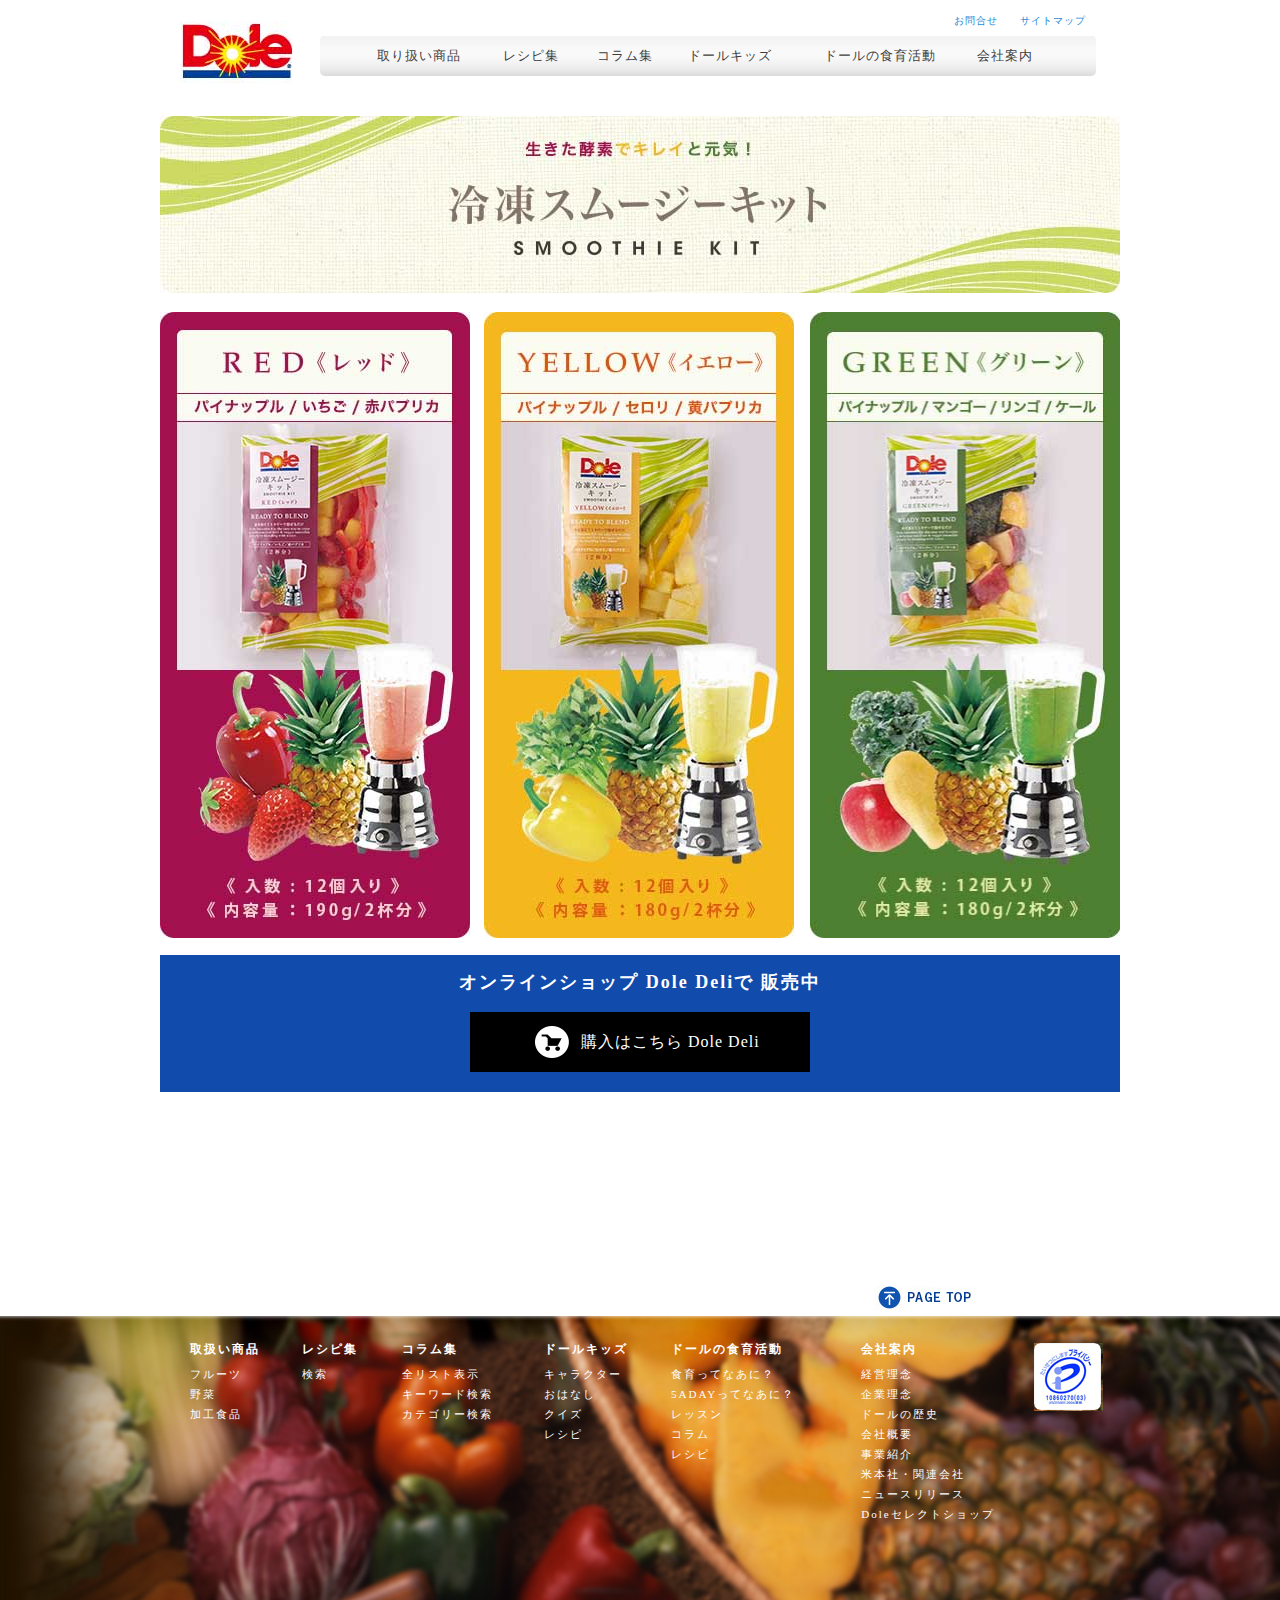
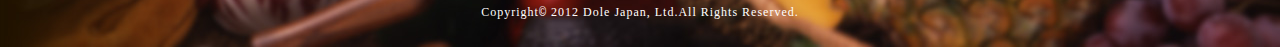
<file: curriculum-01/index.html>
<!DOCTYPE html>
<html lang="ja">
<head>
    <meta charset="UTF-8">
    <title>課題１</title>
    <link rel="stylesheet" type="text/css" href="./css/reset.css">
    <link rel="stylesheet" type="text/css" href="./css/style.css">
</head>
<body>
    <!--01.header-->
    <div id="header" class="header cf">
        <a href="#"><img class="logo" src="image/head_item01.jpg" alt="Dole"></a>
        <div class="groval_nav cf">  
            <ul class="help_nav">
                <li><a href="">お問合せ</a></li>
                <li><a href="">サイトマップ</a></li>
            </ul>
            <ul class="site_nav cf">
                <li><a class="site_nav_list1" href="#">取り扱い商品</a></li>
                <li><a class="site_nav_list2" href="#">レシピ集</a></li>
                <li><a class="site_nav_list3" href="#">コラム集</a></li>
                <li><a class="site_nav_list4" href="#">ドールキッズ</a></li>
                <li><a class="site_nav_list5" href="#">ドールの食育活動</a></li>
                <li><a class="site_nav_list6" href="#">会社案内</a></li>
            </ul>
        </div>
    </div>
    <!--02.top_image-->
    <div class="top_image">
        <img src="image/head_item02.jpg" alt="冷凍スムージーキット">
    </div>
    <!--03.main-->
    <div class="main">
        <ul class="cf">
            <li class="item_red"><img src="image/main_item01.jpg" alt="スムージーキット赤"></li>
            <li class="item_yellow"><img src="image/main_item02.jpg" alt="スムージーキット黄"></li>
            <li class="item_green"><img src="image/main_item03.jpg" alt="スムージーキット緑"></li>
        </ul>
    </div>
    <!--04.online_shop_btn-->
    <div class="online_shop_btn">
        <div class="btn_inner">
            <h1>オンラインショップ Dole Deliで 販売中</h1>
            <div class="btn_icon">
                <a href="#">購入はこちら Dole Deli</a>
            </div>
        </div>
    </div>
    <!--05.footer-->
    <div class="footer cf">
        <div class="top_btn">
            <a href="#header"><img src="image/page_top.jpg" alt="PAGE TOP"></a>
        </div>
        <div class="footer_nav cf">
            <div class="nav_box cf">
                <ul class="nav_box_list1">
                    <li>取扱い商品</li>
                    <li><a href="#">フルーツ</a></li>
                    <li><a href="#">野菜</a></li>
                    <li><a href="#">加工食品</a></li>
                </ul>
                <ul class="nav_box_list2">
                    <li>レシピ集</li>
                    <li><a href="#">検索</a></li>
                </ul>
                <ul class="nav_box_list3">
                    <li>コラム集</li>
                    <li><a href="#">全リスト表示</a></li>
                    <li><a href="#">キーワード検索</a></li>
                    <li><a href="#">カテゴリー検索</a></li>
                </ul>
                <ul class="nav_box_list4">
                    <li>ドールキッズ</li>
                    <li><a href="#">キャラクター</a></li>
                    <li><a href="#">おはなし</a></li>
                    <li><a href="#">クイズ</a></li>
                    <li><a href="#">レシピ</a></li>
                </ul>
                <ul class="nav_box_list5">
                    <li>ドールの食育活動</li>
                    <li><a href="#">食育ってなあに？</a></li>
                    <li><a href="#">5ADAYってなあに？</a></li>
                    <li><a href="#">レッスン</a></li>
                    <li><a href="#">コラム</a></li>
                    <li><a href="#">レシピ</a></li>
                </ul>
                <ul class="nav_box_list6">
                    <li>会社案内</li>
                    <li><a href="#">経営理念</a></li>
                    <li><a href="#">企業理念</a></li>
                    <li><a href="#">ドールの歴史</a></li>
                    <li><a href="#">会社概要</a></li>
                    <li><a href="#">事業紹介</a></li>
                    <li><a href="#">米本社・関連会社</a></li>
                    <li><a href="#">ニュースリリース</a></li>
                    <li><a href="#">Doleセレクトショップ</a></li>
                </ul>
            </div>
            <div class="footer_icon">
                <img src="image/footer_item01.jpg" alt="" height="68px" width="69px">
            </div>
        </div>
        <p class="copyright">Copyright<span>&copy;</span> 2012 Dole Japan, Ltd.All Rights Reserved.</p>
    </div>
</body>
</html>
</file>
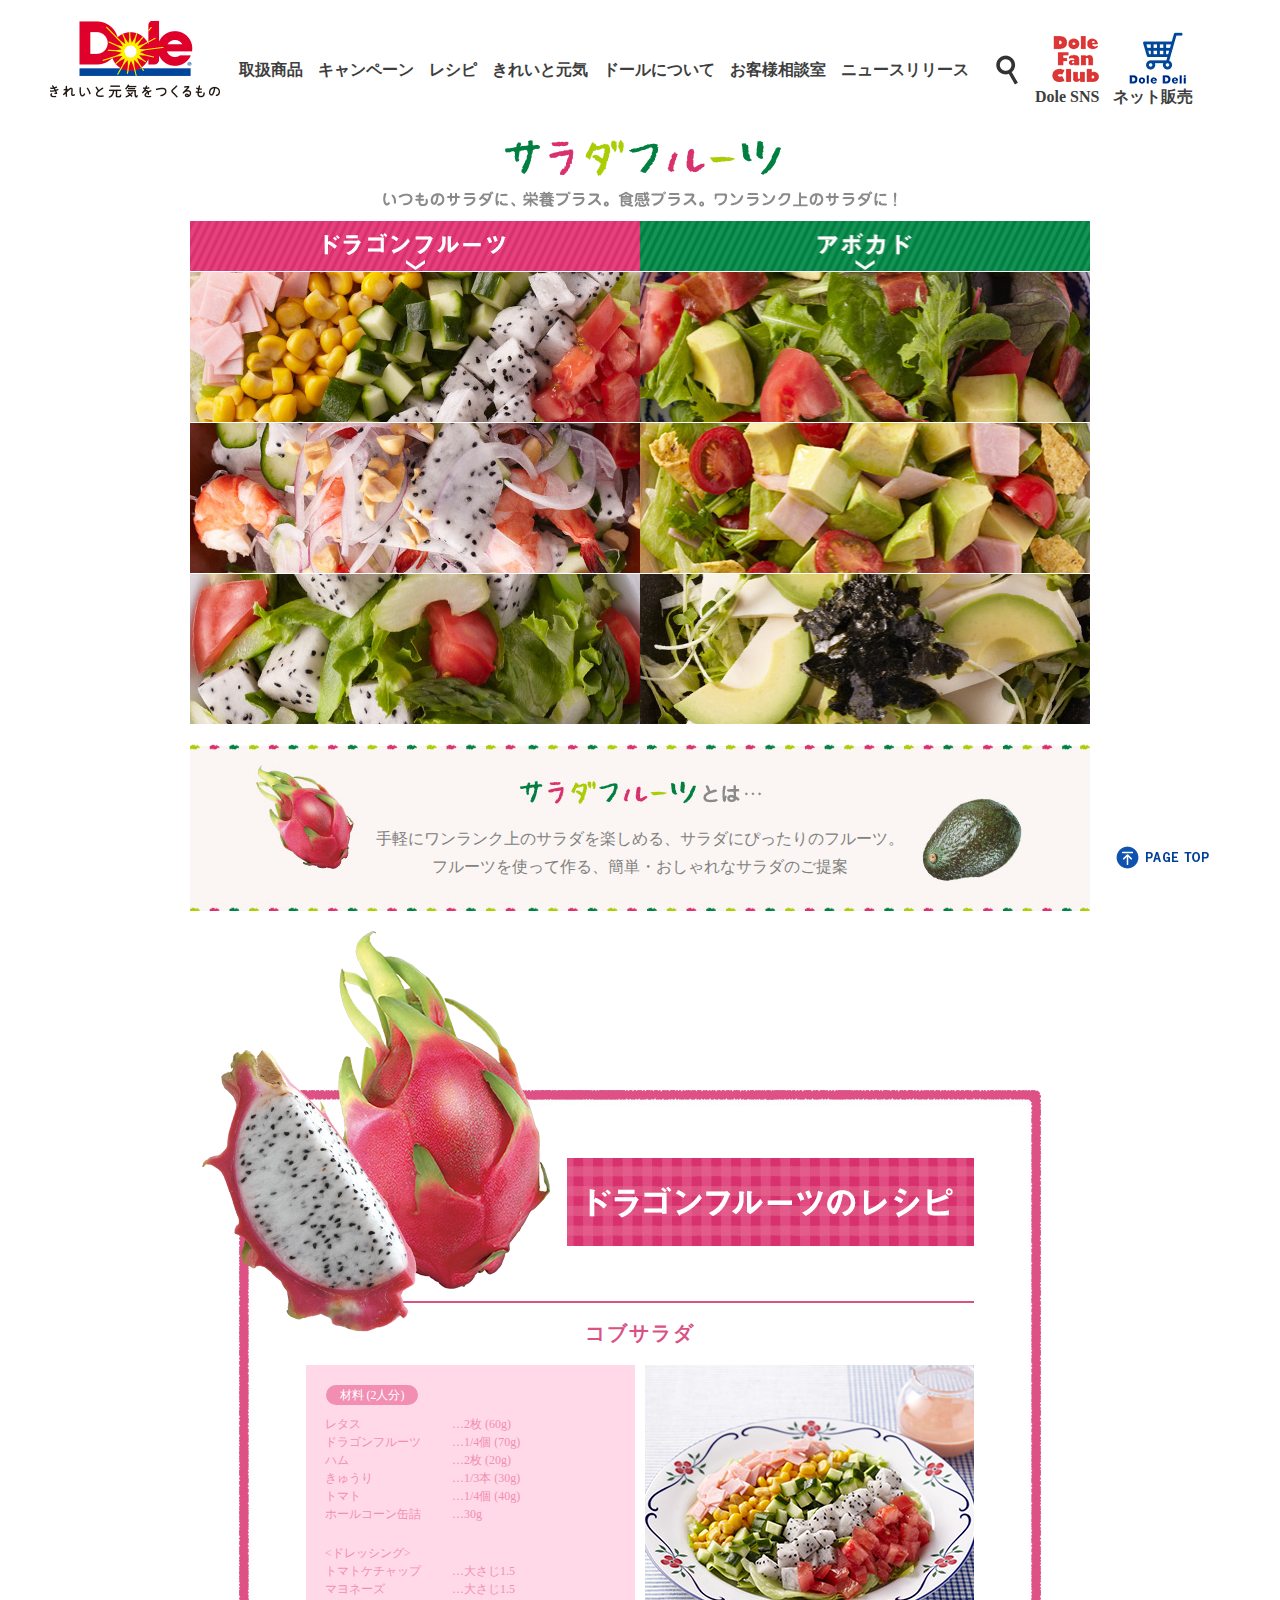
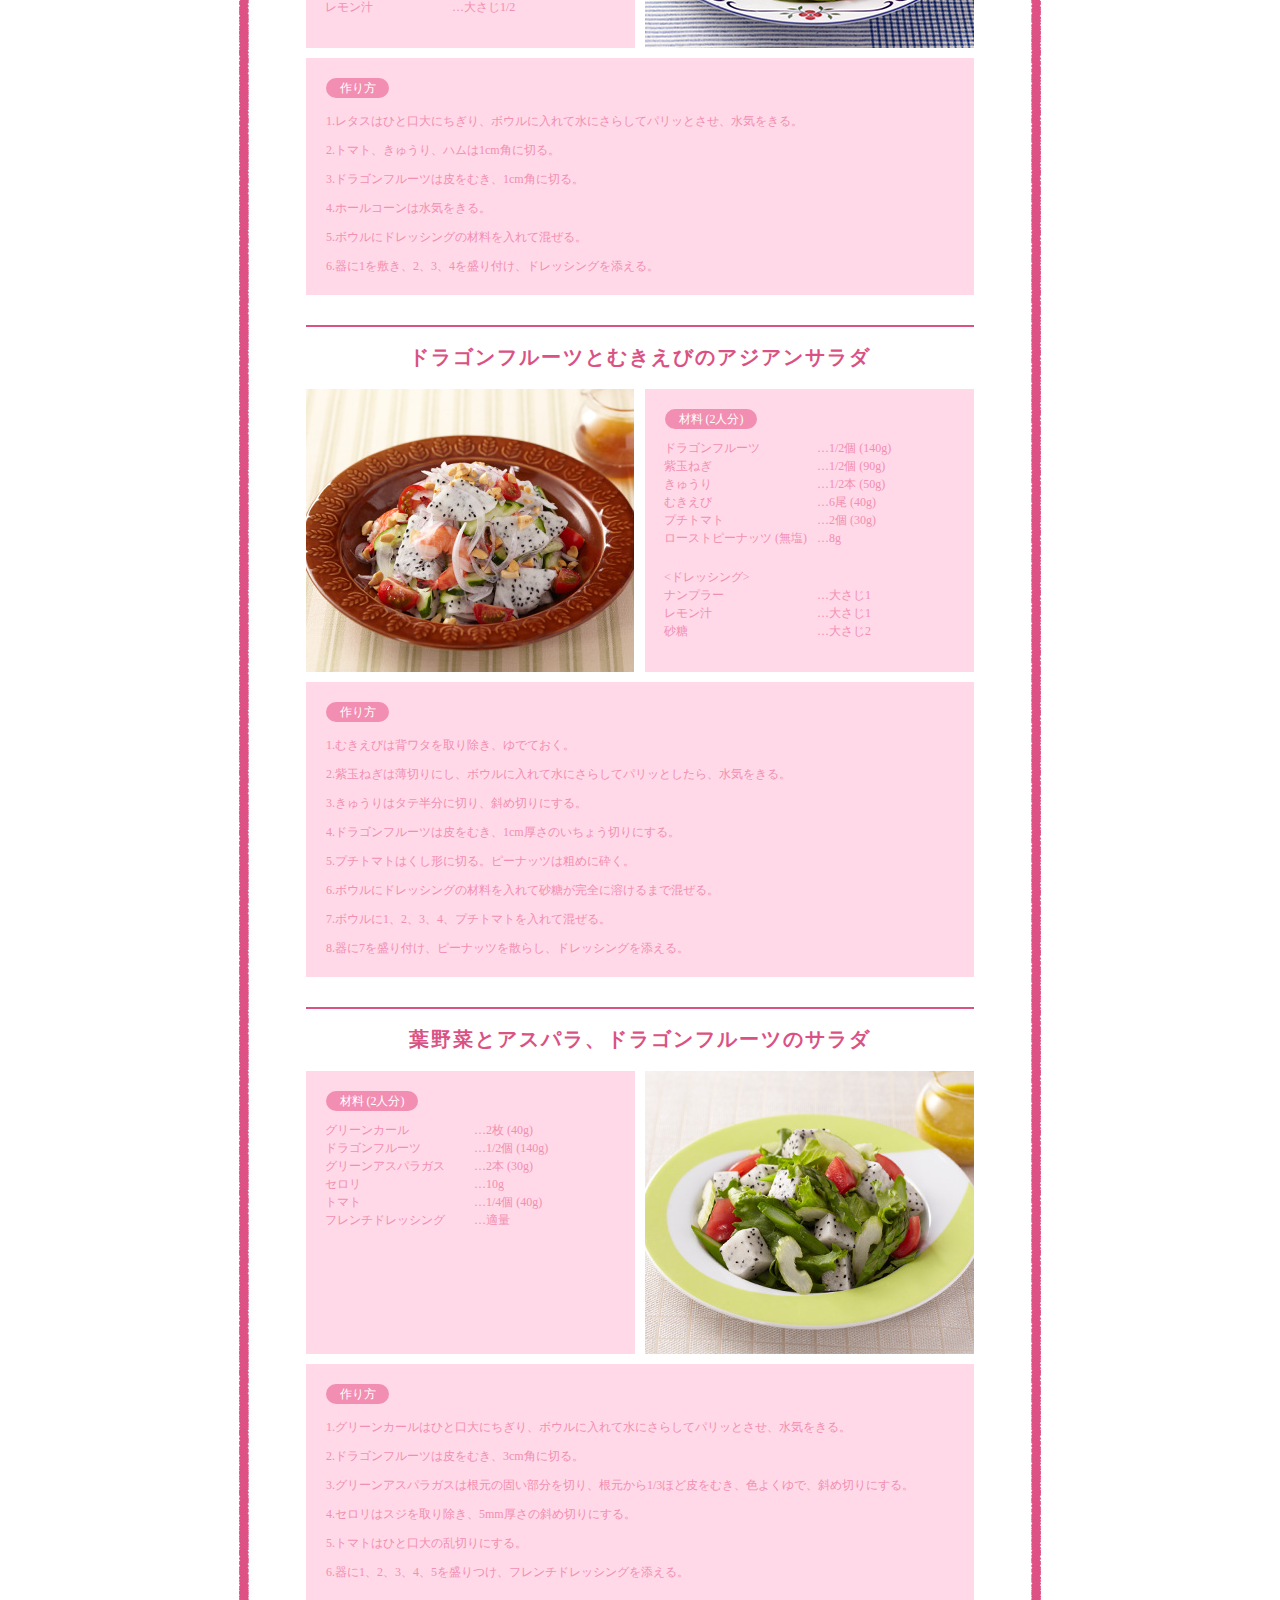
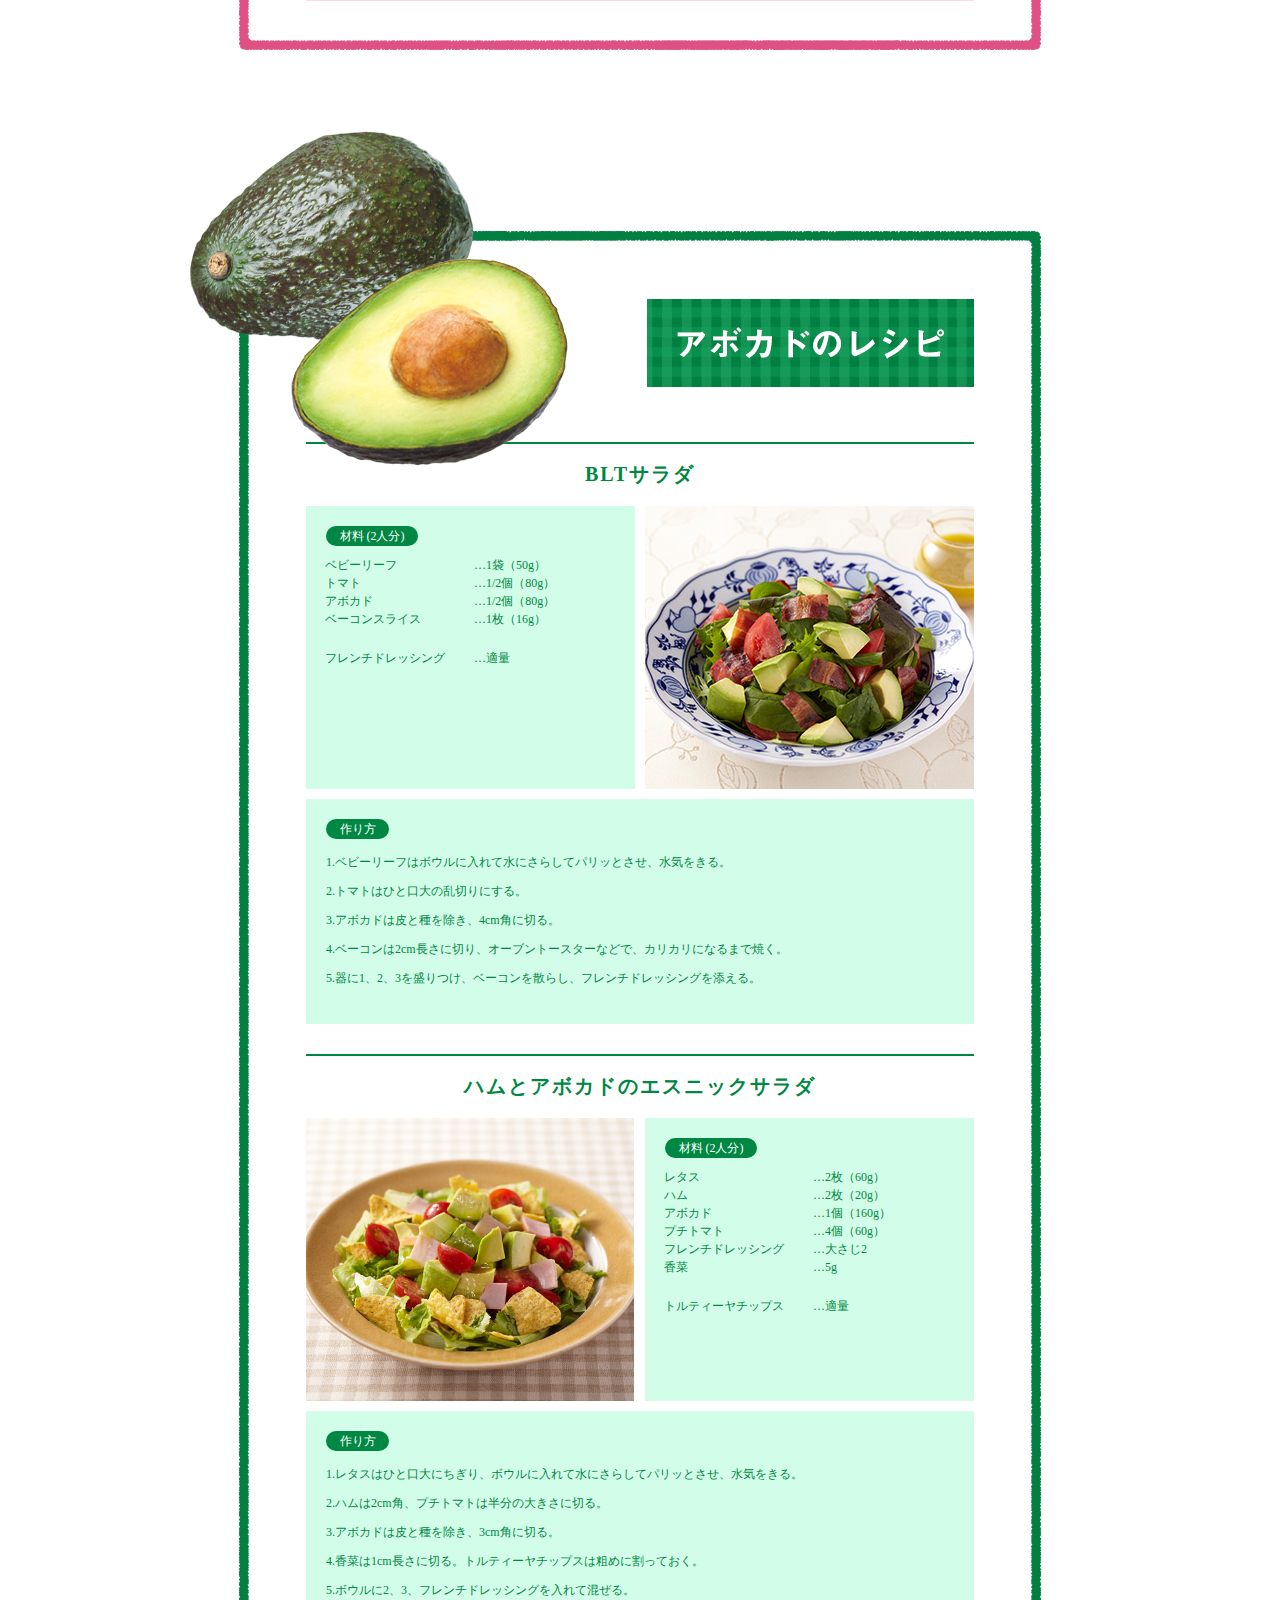
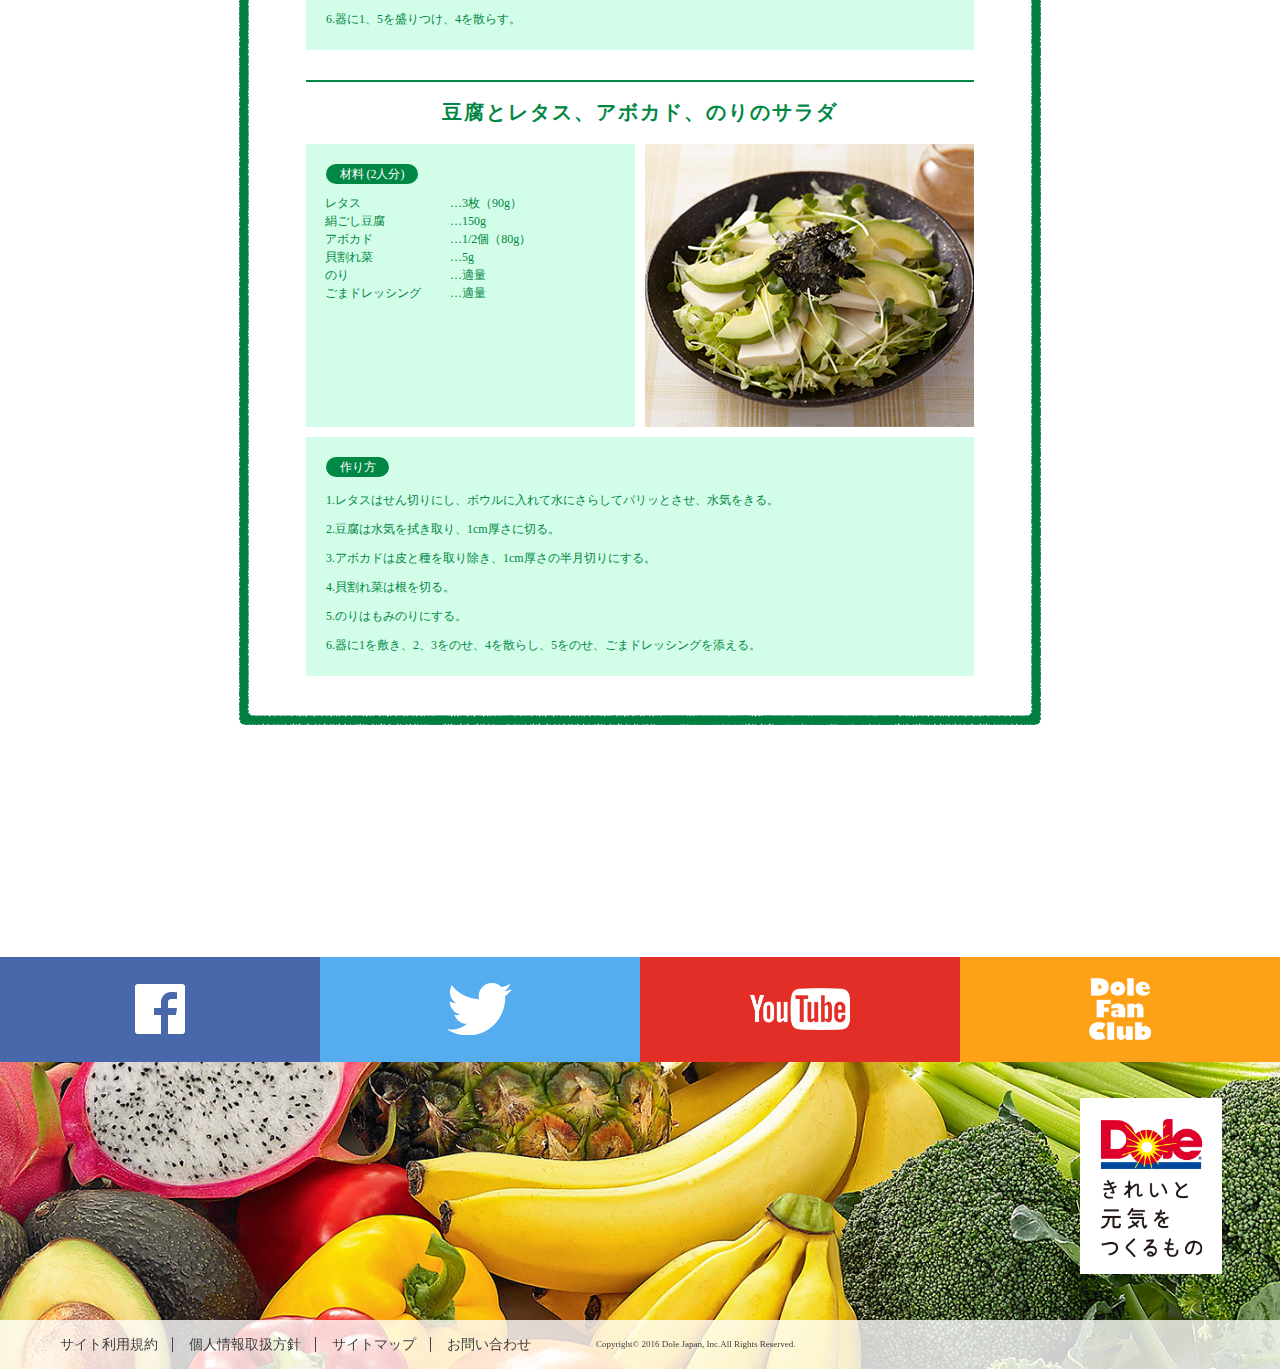
<file: curriculum-02/index.html>
<!DOCTYPE html>
<html>
<head>
    <meta charset="UTF-8">
    <title>課題2</title>
    <link rel="stylesheet" type="text/css" href="css/reset.css">
    <link rel="stylesheet" type="text/css" href="css/style.css">
</head>
<body>
    <!--01.header-->
    <div class="header">
        <div class="header_inner cf">
            <a class="header_logo" href="https://www.dole.co.jp/"><img src="image/logo.png" alt="" height="78" width="170"></a>
            <ul class="grov_nav cf">
                <li><a href="https://www.dole.co.jp/products">取扱商品</a></li>
                <li><a href="https://www.dole.co.jp/campaign/">キャンペーン</a></li>
                <li><a href="https://www.dole.co.jp/recipe">レシピ</a></li>
                <li><a href="https://www.dole.co.jp/column">きれいと元気</a></li>
                <li><a href="https://www.dole.co.jp/company/">ドールについて</a></li>
                <li><a href="https://www.dole.co.jp/customer">お客様相談室</a></li>
                <li><a href="https://www.dole.co.jp/company_info/news/news_a001.html">ニュースリリース</a></li>
                <li><a class="header_serch" href=""><img src="image/header_search.png" alt="" height="30" width="22"></a></li>
            </ul>
            <div class="sns_link header_right_container">
                <a href="#"><img src="image/header_dfc.png" alt="" height="48" width="47"></a>
                <p><a href="#">Dole SNS</a></p>
            </div>
            <div class="sns_link_inner"><span class="triangle"></span>
                <div class="sns_link_nav cf">
                    <dl class="dfc_box">
                        <dd class="link_box_wrap"><a href="#"><img src="image/footer_exlink_dfc.png" alt="" height="75" width="170"></a></dd>
                        <dt class="link_nav_txt"><a href="#">とっておきの最新情報はこちら！
                        <br>
                        Dole Fan Club！
                        </a></dt>
                    </dl>
                    <dl class="fb_box">
                        <dd class="link_box_wrap"><a href="#"><img src="image/footer_exlink_fb.png" alt="" height="75" width="170"></a></dd>
                        <dt class="link_nav_txt"><a href="#">Dole公式 Facebookページはこちら</a></dt>
                    </dl>
                    <dl class="tw_box">
                        <dd class="link_box_wrap"><a href="#"><img src="image/footer_exlink_tw.png" alt="" height="75" width="170"></a></dd>
                        <dt class="link_nav_txt"><a href="#">Dole公式 twitterはこちら</a></dt>
                    </dl>
                    <dl class="yt_box">
                        <dd class="link_box_wrap"><a href="#"><img src="image/footer_exlink_yt.png" alt="" height="75" width="170"></a></dd>
                        <dt class="link_nav_txt"><a href="#">Dole公式 YouTube</a></dt>
                    </dl>
                </div>
            </div>
            <div class="net_shop header_right_container">
                <a href="https://dole-deli.com/" target="blank"><img src="image/header_shop.png" alt="" height="52" width="64"></a>
                <p><a href="#">ネット販売</a></p>
            </div>
        </div>
    </div>
    <!--02.main_wrap-->
    <div class="main_wrap">
        <div class="main_wrap_top">
            <div class="key_visual">
                <img src="image/main_top_logo.png" alt="" height="90" width="520">
            </div>
            <div class="recipe_nav cf">
                <div class="salad_nav">
                    <ul>
                        <li class="opa">
                            <a class="dpb changeimage1" href="#dgfruit_recipi">
                                <img src="image/top_dragonfruit_image_01_off.jpg" alt="" height="50" width="450">
                            </a>
                        </li>
                        <li class="opa">
                            <a class="dpb changeimage2" href="#cobsalad">
                                <img src="image/top_dragonfruit_image_02_off.jpg" alt="" height="150" width="450">
                            </a>
                        </li>
                        <li class="opa">
                            <a class="dpb changeimage3" href="#asiansalad">
                                <img src="image/top_dragonfruit_image_03_off.jpg" alt="" height="150" width="450">
                            </a>
                        </li>
                        <li class="opa">
                            <a class="dpb changeimage4" href="#dgfruitsalad">
                                <img src="image/top_dragonfruit_image_04_off.jpg" alt="" height="150" width="450">
                            </a>
                        </li>
                    </ul>
                </div>
                <div class="salad_nav">
                    <ul>
                        <li class="opa">
                            <a class="dpb changeimage5" href="#avocado_recipi">
                                <img src="image/top_avocado_image_01_off.jpg" alt="" height="50" width="450">
                            </a>
                        </li>
                        <li class="opa">
                            <a class="dpb changeimage6" href="#bltsalad">
                                <img src="image/top_avocado_image_02_off.jpg" alt="" height="150" width="450">
                            </a>
                        </li>
                        <li class="opa">
                            <a class="dpb changeimage7" href="#esnicsalad">
                                <img src="image/top_avocado_image_03_off.jpg" alt="" height="150" width="450">
                            </a>
                        </li>
                        <li class="opa">
                            <a class="dpb changeimage8" href="#norinosalad">
                                <img src="image/top_avocado_image_04_off.jpg" alt="" height="150" width="450">
                            </a>
                        </li>
                    </ul>
                </div>
            </div>
            <div class="what_salad">
                <p class="what_salad_text_top">手軽にワンランク上のサラダを楽しめる、サラダにぴったりのフルーツ。</p>
                <p class="what_salad_text_bottom">フルーツを使って作る、簡単・おしゃれなサラダのご提案</p>
            </div>
        </div>
        <div class="main_contents">
            <div id="dgfruit_recipi" class="dgfruit_recipi">
                <div class="fruit_recipi_title cf">
                    <img class="dgfruit" src="image/dragonfruit.png" alt="" height="401" width="349">
                    <img class="recipi_name" src="image/dragonfruit_recipe_name.jpg" alt="" height="88" width="407">
                </div>
                <div id="cobsalad" class="dgfruit_recipi_article">
                    <h1>コブサラダ</h1>
                    <div class="fruit_recipi_article_top cf">
                        <div class="fruit_recipi_material dgbg">
                            <p class="material_top_text dgtoptx">材料 (2人分)</p>
                            <table class="dgfruit_material_box1 dgts">
                                <tr>
                                    <th>レタス</th>
                                    <td>…2枚 (60g)</td>
                                </tr>
                                <tr>
                                    <th>ドラゴンフルーツ</th>
                                    <td>…1/4個 (70g)</td>
                                </tr>
                                <tr>
                                    <th>ハム</th>
                                    <td>…2枚 (20g)</td>
                                </tr>
                                <tr>
                                    <th>きゅうり</th>
                                    <td>…1/3本 (30g)</td>
                                </tr>
                                <tr>
                                    <th>トマト</th>
                                    <td>…1/4個 (40g)</td>
                                </tr>
                                <tr class="space_bottom">
                                    <th>ホールコーン缶詰</th>
                                    <td>…30g</td>
                                </tr>
                                <tr>
                                    <th><ドレッシング></th>
                                    <td></td>
                                </tr>
                                <tr>
                                    <th>トマトケチャップ</th>
                                    <td>…大さじ1.5</td>
                                </tr>
                                <tr>
                                    <th>マヨネーズ</th>
                                    <td>…大さじ1.5</td>
                                </tr>
                                <tr>
                                    <th>レモン汁</th>
                                    <td>…大さじ1/2</td>
                                </tr>
                            </table>
                        </div>
                        <img src="image/recipe_dragonfruit_image_01.jpg" alt="" height="283" width="329">
                    </div>
                    <div class="dgfruit_recipi_bottom">
                        <div class="method_box_dg">
                            <p class="method_title_dg dgtoptx">作り方</p>
                            <ul class="cooking_method_dg">
                                <li>1.レタスはひと口大にちぎり、ボウルに入れて水にさらしてパリッとさせ、水気をきる。</li>
                                <li>2.トマト、きゅうり、ハムは1cm角に切る。</li>
                                <li>3.ドラゴンフルーツは皮をむき、1cm角に切る。</li>
                                <li>4.ホールコーンは水気をきる。</li>
                                <li>5.ボウルにドレッシングの材料を入れて混ぜる。</li>
                                <li>6.器に1を敷き、2、3、4を盛り付け、ドレッシングを添える。</li>
                            </ul>
                        </div>
                    </div>
                </div>
                <div id="asiansalad" class="dgfruit_recipi_article">
                    <h1>ドラゴンフルーツとむきえびのアジアンサラダ</h1>
                    <div class="fruit_recipi_article_top cf">
                        <img class="image_2nd" src="image/recipe_dragonfruit_image_02.jpg" alt="" height="283" width="329">
                        <div class="dgbg">
                            <p class="material_top_text dgtoptx">材料 (2人分)</p>
                            <table class="dgfruit_material_box2 dgts">
                                <tr>
                                    <th>ドラゴンフルーツ</th>
                                    <td>…1/2個 (140g)</td>
                                </tr>
                                <tr>
                                    <th>紫玉ねぎ</th>
                                    <td>…1/2個 (90g)</td>
                                </tr>
                                <tr>
                                    <th>きゅうり</th>
                                    <td>…1/2本 (50g)</td>
                                </tr>
                                <tr>
                                    <th>むきえび</th>
                                    <td>…6尾 (40g)</td>
                                </tr>
                                <tr>
                                    <th>プチトマト</th>
                                    <td>…2個 (30g)</td>
                                </tr>
                                <tr class="space_bottom">
                                    <th>ローストピーナッツ (無塩)</th>
                                    <td>…8g</td>
                                </tr>
                                <tr>
                                    <th><ドレッシング></th>
                                    <td></td>
                                </tr>
                                <tr>
                                    <th>ナンプラー</th>
                                    <td>…大さじ1</td>
                                </tr>
                                <tr>
                                    <th>レモン汁</th>
                                    <td>…大さじ1</td>
                                </tr>
                                <tr>
                                    <th>砂糖</th>
                                    <td>…大さじ2</td>
                                </tr>
                            </table>
                        </div>
                    </div>
                    <div class="dgfruit_recipi_bottom">
                        <div class="method_box_dg">
                            <p class="method_title_dg dgtoptx">作り方</p>
                            <ul class="cooking_method_dg">
                                <li>1.むきえびは背ワタを取り除き、ゆでておく。</li>
                                <li>2.紫玉ねぎは薄切りにし、ボウルに入れて水にさらしてパリッとしたら、水気をきる。</li>
                                <li>3.きゅうりはタテ半分に切り、斜め切りにする。</li>
                                <li>4.ドラゴンフルーツは皮をむき、1cm厚さのいちょう切りにする。</li>
                                <li>5.プチトマトはくし形に切る。ピーナッツは粗めに砕く。</li>
                                <li>6.ボウルにドレッシングの材料を入れて砂糖が完全に溶けるまで混ぜる。</li>
                                <li>7.ボウルに1、2、3、4、プチトマトを入れて混ぜる。</li>
                                <li>8.器に7を盛り付け、ピーナッツを散らし、ドレッシングを添える。</li>
                            </ul>
                        </div>
                    </div>
                </div>
                <div id="dgfruitsalad" class="dgfruit_recipi_article">
                    <h1>葉野菜とアスパラ、ドラゴンフルーツのサラダ</h1>
                    <div class="fruit_recipi_article_top cf">
                        <div class="fruit_recipi_material dgbg">
                            <p class="material_top_text dgtoptx">材料 (2人分)</p>
                            <table class="dgfruit_material_box3 dgts">
                                <tr>
                                    <th>グリーンカール</th>
                                    <td>…2枚 (40g)</td>
                                </tr>
                                <tr>
                                    <th>ドラゴンフルーツ</th>
                                    <td>…1/2個 (140g)</td>
                                </tr>
                                <tr>
                                    <th>グリーンアスパラガス</th>
                                    <td>…2本 (30g)</td>
                                </tr>
                                <tr>
                                    <th>セロリ</th>
                                    <td>…10g</td>
                                </tr>
                                <tr>
                                    <th>トマト</th>
                                    <td>…1/4個 (40g)</td>
                                </tr>
                                <tr>
                                    <th>フレンチドレッシング</th>
                                    <td>…適量</td>
                                </tr>
                            </table>
                        </div>
                        <img src="image/recipe_dragonfruit_image_03.jpg" alt="" height="283" width="329">
                    </div>
                    <div class="dgfruit_recipi_bottom">
                        <div class="method_box_dg">
                            <p class="method_title_dg dgtoptx">作り方</p>
                            <ul class="cooking_method_dg">
                                <li>1.グリーンカールはひと口大にちぎり、ボウルに入れて水にさらしてパリッとさせ、水気をきる。</li>
                                <li>2.ドラゴンフルーツは皮をむき、3cm角に切る。</li>
                                <li>3.グリーンアスパラガスは根元の固い部分を切り、根元から1/3ほど皮をむき、色よくゆで、斜め切りにする。</li>
                                <li>4.セロリはスジを取り除き、5mm厚さの斜め切りにする。</li>
                                <li>5.トマトはひと口大の乱切りにする。</li>
                                <li>6.器に1、2、3、4、5を盛りつけ、フレンチドレッシングを添える。</li>
                            </ul>
                        </div>
                    </div>
                </div>
            </div>
            <div id="avocado_recipi" class="avocado_recipi">
                <div class="fruit_recipi_title cf">
                    <img class="avocado" src="image/avocado.png" alt="" height="335" width="380">
                    <img class="recipi_name" src="image/avocado_recipe_name.jpg" alt="" height="88" width="327">
                </div>
                <div id="bltsalad" class="avocado_recipi_article">
                    <h1>BLTサラダ</h1>
                    <div class="fruit_recipi_article_top cf">
                        <div class="fruit_recipi_material acbg">
                            <p class="material_top_text actoptx">材料 (2人分)</p>
                            <table class="avocado_material_box1 acts">
                                <tr>
                                    <th>ベビーリーフ</th>
                                    <td>…1袋（50g）</td>
                                </tr>
                                <tr>
                                    <th>トマト</th>
                                    <td>…1/2個（80g）</td>
                                </tr>
                                <tr>
                                    <th>アボカド</th>
                                    <td>…1/2個（80g）</td>
                                </tr>
                                <tr class="space_bottom">
                                    <th>ベーコンスライス</th>
                                    <td>…1枚（16g）</td>
                                </tr>
                                <tr>
                                    <th>フレンチドレッシング</th>
                                    <td>…適量</td>
                                </tr>
                            </table>
                        </div>
                        <img src="image/recipe_avocado_image_01.jpg" alt="" height="283" width="329">
                    </div>
                    <div class="avocado_recipi_bottom">
                        <div class="method_box_ac">
                            <p class="method_title_ac actoptx">作り方</p>
                            <ul class="cooking_method_ac">
                                <li>1.ベビーリーフはボウルに入れて水にさらしてパリッとさせ、水気をきる。</li>
                                <li>2.トマトはひと口大の乱切りにする。</li>
                                <li>3.アボカドは皮と種を除き、4cm角に切る。</li>
                                <li>4.ベーコンは2cm長さに切り、オーブントースターなどで、カリカリになるまで焼く。</li>
                                <li>5.器に1、2、3を盛りつけ、ベーコンを散らし、フレンチドレッシングを添える。</li>
                            </ul>
                        </div>
                    </div>
                </div>
                <div id="esnicsalad" class="avocado_recipi_article">
                    <h1>ハムとアボカドのエスニックサラダ</h1>
                    <div class="fruit_recipi_article_top cf">
                        <img class="image_2nd" src="image/recipe_avocado_image_02.jpg" alt="" height="283" width="329">
                        <div class="acbg">
                            <p class="material_top_text actoptx">材料 (2人分)</p>
                            <table class="avocado_material_box2 acts">
                                <tr>
                                    <th>レタス</th>
                                    <td>…2枚（60g）</td>
                                </tr>
                                <tr>
                                    <th>ハム</th>
                                    <td>…2枚（20g）</td>
                                </tr>
                                <tr>
                                    <th>アボカド</th>
                                    <td>…1個（160g）</td>
                                </tr>
                                <tr>
                                    <th>プチトマト</th>
                                    <td>…4個（60g）</td>
                                </tr>
                                <tr>
                                    <th>フレンチドレッシング</th>
                                    <td>…大さじ2</td>
                                </tr>
                                <tr class="space_bottom">
                                    <th>香菜</th>
                                    <td>…5g</td>
                                </tr>
                                <tr>
                                    <th>トルティーヤチップス</th>
                                    <td>…適量</td>
                                </tr>
                            </table>
                        </div>
                    </div>
                    <div class="avocado_recipi_bottom">
                        <div class="method_box_ac2">
                            <p class="method_title_ac actoptx">作り方</p>
                            <ul class="cooking_method_ac">
                                <li>1.レタスはひと口大にちぎり、ボウルに入れて水にさらしてパリッとさせ、水気をきる。</li>
                                <li>2.ハムは2cm角、プチトマトは半分の大きさに切る。</li>
                                <li>3.アボカドは皮と種を除き、3cm角に切る。</li>
                                <li>4.香菜は1cm長さに切る。トルティーヤチップスは粗めに割っておく。</li>
                                <li>5.ボウルに2、3、フレンチドレッシングを入れて混ぜる。</li>
                                <li>6.器に1、5を盛りつけ、4を散らす。</li>
                            </ul>
                        </div>
                    </div>
                </div>
                <div id="norinosalad" class="avocado_recipi_article">
                    <h1>豆腐とレタス、アボカド、のりのサラダ</h1>
                    <div class="fruit_recipi_article_top cf">
                        <div class="fruit_recipi_material acbg">
                            <p class="material_top_text actoptx">材料 (2人分)</p>
                            <table class="avocado_material_box3 acts">
                                <tr>
                                    <th>レタス</th>
                                    <td>…3枚（90g）</td>
                                </tr>
                                <tr>
                                    <th>絹ごし豆腐</th>
                                    <td>…150g</td>
                                </tr>
                                <tr>
                                    <th>アボカド</th>
                                    <td>…1/2個（80g）</td>
                                </tr>
                                <tr>
                                    <th>貝割れ菜</th>
                                    <td>…5g</td>
                                </tr>
                                <tr>
                                    <th>のり</th>
                                    <td>…適量</td>
                                </tr>
                                <tr>
                                    <th>ごまドレッシング</th>
                                    <td>…適量</td>
                                </tr>
                            </table>
                        </div>
                        <img src="image/recipe_avocado_image_03.jpg" alt="" height="283" width="329">
                    </div>
                    <div class="avocado_recipi_bottom">
                        <div class="method_box_ac2">
                            <p class="method_title_ac actoptx">作り方</p>
                            <ul class="cooking_method_ac">
                                <li>1.レタスはせん切りにし、ボウルに入れて水にさらしてパリッとさせ、水気をきる。</li>
                                <li>2.豆腐は水気を拭き取り、1cm厚さに切る。</li>
                                <li>3.アボカドは皮と種を取り除き、1cm厚さの半月切りにする。</li>
                                <li>4.貝割れ菜は根を切る。</li>
                                <li>5.のりはもみのりにする。</li>
                                <li>6.器に1を敷き、2、3をのせ、4を散らし、5をのせ、ごまドレッシングを添える。</li>
                            </ul>
                        </div>
                    </div>
                </div>
            </div>
        </div>
    </div>
    <!--03.footer-->
    <div class="footer_wrap">
        <div class="footer_link_box">
            <ul class="cf">
                <li class="fb transparency">
                    <a class="link_box_anchor" href="https://www.facebook.com/Dole.japan" target="blank">
                        <img src="image/footer_exlink_fb.png" alt="" height="75" width="170">
                    </a>
                </li>
                <li class="tw transparency">
                    <a class="link_box_anchor" href="https://twitter.com/bobbykun_banana" target="blank">
                        <img src="image/footer_exlink_tw.png" alt="" height="75" width="170">
                    </a>
                </li>
                <li class="yt transparency">
                    <a class="link_box_anchor" href="https://www.youtube.com/user/DoleJapanLtd?feature=watch" target="blank">
                        <img src="image/footer_exlink_yt.png" alt="" height="75" width="170">
                    </a>
                </li>
                <li class="dfc transparency">
                    <a class="link_box_anchor" href="http://www.beach.jp/community/DOLE/" target="blank">
                        <img src="image/footer_exlink_dfc.png" alt="" height="75" width="170">
                    </a>
                </li>
            </ul>
        </div>
        <div class="footer_nav_wrap">
            <img class="footer_bg" src="image/footer_menu_bg.jpg" alt="">
            <a class="footer_logo" href="https://www.dole.co.jp/company/brand_message/" target="blank">
                <img src="image/footer_menu_logo.png" alt="" height="176" width="142"><span class="flush"></span>
            </a>
            <div class="footer_nav_box cf">
                <ul class="footer_nav_article cf">
                    <li><a class="footer_nav_anchor" href="">サイト利用規約</a></li>
                    <li><a class="footer_nav_anchor" href="">個人情報取扱方針</a></li>
                    <li><a class="footer_nav_anchor" href="">サイトマップ</a></li>
                    <li><a href="">お問い合わせ</a></li>
                </ul>
                <p class="copyright">Copyright&copy; 2016 Dole Japan, Inc.All Rights Reserved.</p>
            </div>
        </div>
    </div>
    <!--04.top_btn-->
    <div class="top_btn">
        <a href="index.html"><img src="image/img_pagetop.png" alt="" height="23" width="94"></a>
    </div>
    <script src="./js/lib/jquery-2.2.1.js"></script>
    <script src="./js/lib/jquery-ui.min.js"></script>
    <script src="./js/main.js"></script>
</body>
</html>
</file>
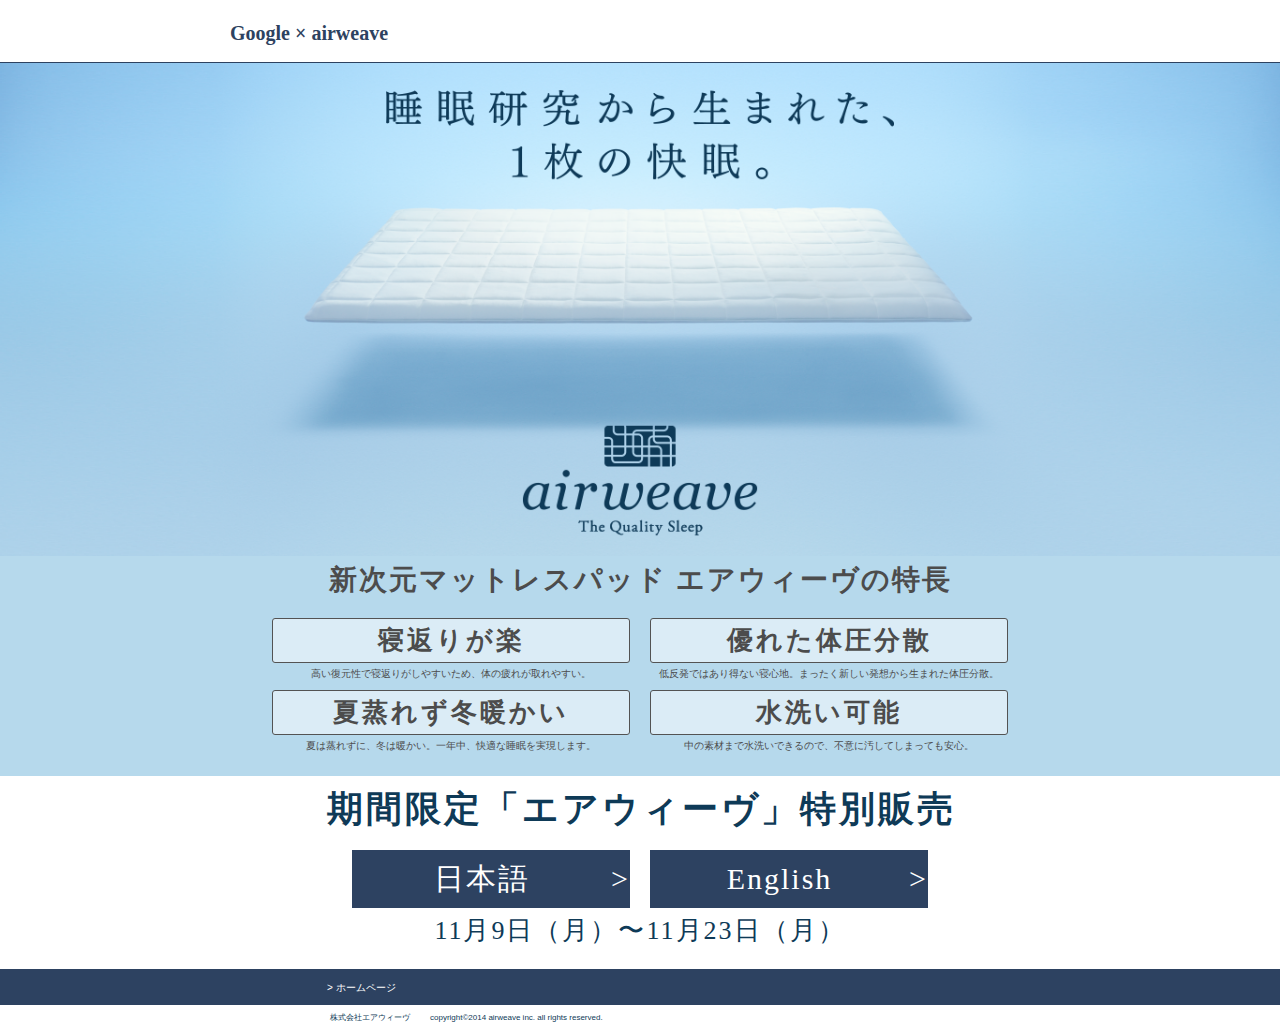
<file: curriculum-03/index.html>
<!DOCTYPE html>
<html lang="ja">
<head>
    <meta charset="UTF-8">
    <meta name="viewport" content="width=device-width,initial-scale=1.0,minimum-scale=1.0,maximum-scale=1.0,user-scalable=no">
    <title>課題３</title>
    <link rel="stylesheet" href="css/reset.css">
    <link rel="stylesheet" href="css/style.css">
</head>
<body>
    <div class="header">
        <h1>Google × airweave</h1>
    </div>
    <div class="main">
        <div class="main_top cf">
            <div class="key_visual">
                <img class="sp_key_visual" src="image/main-Google-airweave.jpg" alt="" height="524" width="640">
                <img class="pc_key_visual" src="image/key-visual2.png" alt="" height="764" width="1366">
            </div>
            <div class="word_article cf">
                <h2 class="key_word">新次元マットレスパッド エアウィーヴの特長</h2>
                <div class="word_section">
                    <h3>寝返りが楽</h3>
                    <p>高い復元性で寝返りがしやすいため、体の疲れが取れやすい。</p>
                </div>
                <div class="word_section">
                    <h3>優れた体圧分散</h3>
                    <p>低反発ではあり得ない寝心地。まったく新しい発想から生まれた体圧分散。</p>
                </div>
                <div class="word_section">
                    <h3>夏蒸れず冬暖かい</h3>
                    <p>夏は蒸れずに、冬は暖かい。一年中、快適な睡眠を実現します。</p>
                </div>
                <div class="word_section">
                    <h3>水洗い可能</h3>
                    <p>中の素材まで水洗いできるので、不意に汚してしまっても安心。</p>
                </div>
            </div>
        </div>
        <div class="main_bottom cf">
            <div class="main_bottom_heading_article cf">
                <h2 class="main_bottom_heading">期間限定</h2>
                <h2 class="main_bottom_heading indent_bottom">「エアウィーヴ」特別販売</h2>
            </div>
            <ul class="select_language cf">
                <li><a class="language_btn indent_right cf" href="#">日本語<span>&gt;</span></a></li>
                <li><a class="language_btn cf" href="#">English<span>&gt;</span></a></li>
            </ul>
            <p class="main_bottom_period ">11月9日（月）〜11月23日（月）</p>
        </div>
    </div>
    <div class="footer">
        <ul class="footer_nav">
            <li class="homepage_link">
                <a href="#">&gt; ホームページ</a>
            </li>
        </ul>
        <div class="footer_bottom cf">
            <p class="footer_bottom_company">株式会社エアウィーヴ</p>
            <p class="footer_bottom_copyright">copyright&copy;2014 airweave inc. all rights reserved.</p>
        </div>
    </div>
</body>
</html>
</file>
<file: curriculum-01/css/style.css>
@charset "UTF-8";
/*
 *  00.clearfix
 *  01.header
 *  02.top_image
 *  03.main
 *  04.online_shop_btn
 *  05.footer
*/ 
a {
    text-decoration: none;
}
/*
 *  00.clearfix
*/
.cf:before,
.cf:after {
    content: " ";
    display: table;
}
.cf:after {
    clear: both;
}
.cf {
    zoom: 1;
}
/*
 *  01.header
*/
.header {
    margin: 11px auto 30px;
    width: 960px;
}
.logo {
    height: 62px;
    margin: 10px 0 0 20px;
    width: 114px;
}
.groval_nav {
    float: right;
    margin-right: 24px;
}
.help_nav {
    float: right;
    margin-right: 10px;
}
.help_nav li {
    float: left;
    margin-left: 22px;
}
.help_nav li > a {
    color: #1d8ad7;
    font-family: 'Hiragino Kaku Gothic Pro';
    font-size: 10px;
    letter-spacing: 1px;
}
.site_nav {
    background-image: url(../image/header_nav_bg_img.jpg);
    background-repeat: repeat-x;
    border-radius: 5px;
    margin-top: 24px;
    width: 776px;
}
.site_nav li {
    float: left;
}
.site_nav li > a {
    color: #3e3e3e;
    display: block;
    font-family: 'Hiragino Kaku Gothic Pro';
    font-size: 13px;
    letter-spacing: 1px;
}
.site_nav_list1 {
    padding: 14px 0 14px 57px;
}
.site_nav_list2 {
    padding: 14px 0 14px 42px;
}
.site_nav_list3 {
    padding: 14px 0 14px 38px;
}
.site_nav_list4 {
    padding: 14px 0 14px 35px;
}
.site_nav_list5 {
    padding: 14px 0 14px 52px;
}
.site_nav_list6 {
    padding: 14px 0 14px 41px;
}
/*
 *  02.top_image
*/
.top_image {
    margin: 0 auto 16px;
    width: 960px;
}
.top_image img {
    height: 177px;
    width: 960px;
}
/*
 *  03.main
*/
.main {
    margin: 0 auto 14px;
    width: 960px;
}
.main ul > li {
    float: left;
}
.item_red {
    margin-right: 14px;
}
.item_red img {
    height: 626px;
    width: 310px;
}
.item_yellow {
    margin-right: 16px;
}
.item_yellow img {
    height: 626px;
    width: 310px;
}
.item_green img {
    height: 626px;
    width: 310px;
}
/*
 *  04.online_shop_btn
*/
.online_shop_btn {
    background-color: #114bac;
    margin: 0 auto;
    width: 960px;
}
.btn_inner {
    margin: 0 auto;
    padding-bottom: 20px;
    width: 376px;
}
.btn_inner h1 {
    color: #fff;
    font-family: 'Hiragino Maru Gothic Pro'; 
    font-size: 18px;
    letter-spacing: 2px;
    padding: 18px 0 21px;
    text-align: center;
}
.btn_icon {
    background-color: #000;
    background-image: url(../image/dole_deli_icon_03.jpg);
    background-position: 65px 14px;
    background-repeat: no-repeat;
    margin: 0 auto;
    width: 340px;
}
.btn_icon a {
    color: #fff;
    display: block;
    font-family: 'Hiragino Maru Gothic Pro';
    letter-spacing: 1px;
    padding: 22px 0 22px 111px;
}
/*
 *  05.footer
*/
.footer {
    background-image: url(../image/footer_bg_img.jpg);
    margin-top: 224px;
    width: 100%;
}
.top_btn {
    float: right;
    margin: -38px 305px 0 0;
    width: 101px;
}
.top_btn img {
    height: 33px;
    width: 101px;
}
.footer_nav {
    width: 960px;
    margin:27px auto 70px;
}
.nav_box {
    float: left;
    margin-left: 30px;
    width: 844px;
}
.nav_box ul {
    float: left;
}
.nav_box ul > li {
    font-family: 'Hiragino Maru Gothic Pro';
    letter-spacing: 2px;
    padding-bottom: 4px;
}
.nav_box ul > li >a {
    color: #fff;
    font-size: 11px;
}
.nav_box ul > li:first-child {
    color: #fff;
    font-weight: bold;
    font-size: 12px;
    padding-bottom: 10px;
}
.nav_box_list1 {
    margin-right: 42px;
}
.nav_box_list2 {
    margin-right: 44px;
}
.nav_box_list3 {
    margin-right: 51px;
}
.nav_box_list4 {
    margin-right: 43px;
}
.nav_box_list5 {
    margin-right: 66px;
}
.footer_icon {
    float: left;
}
.footer_icon img {
    height: 68px;
    width: 69px;
}
.copyright {
    color: #fff;
    font-size: 12px;
    letter-spacing: 1px;
    margin-bottom: 5px;
    padding: 11px 0 24px;
    text-align: center;
}
.copyright span {
    font-family: monospace;
}
</file>
<file: curriculum-02/css/style.css>
@charset "UTF-8";
/*
 *00.clearfix
 *01.header
 *02.main_wrap
 *03.footer
 *04.top_btn
*/
a {
    text-decoration: none;
}
/*
 *00.clearfix
*/
.cf:before,
.cf:after {
    content: " ";
    display: table;
}
.cf:after {
    clear: both;
}
.cf {
    zoom: 1;
}
/*
 *01.header
*/
.header {
    margin: 20px 0 25px;
    position: relative;
    width: 100%;
}
.header_inner {
    margin: 0 auto;
    width: 1190px;
}
.header_logo {
    display: block;
    float: left;
    padding-left: 5px;
}
.grov_nav {
    float: left;
    padding: 42px 0 0 19px;
}
.grov_nav li {
    float: left;
    font-family: 'Hiragino Kaku Gothic Pro' 'Hiragino Maru Gothic Pro';
    font-weight: bold;
    padding-right: 15px;
}
.grov_nav li > a {
    color: #3e3e3e;
    display: block;
}
.grov_nav li > a:hover {
    text-decoration: underline;
}
.header_serch {
    margin: -7px 0 0 12px;
}
.header_right_container{
    float: left;
    margin: 18px 12px 0 2px;
}
.header_right_container a {
    display: block;
}
.header_right_container p {
    margin-top: 2px;
}
.header_right_container p > a {
    color: #3e3e3e;
    display: block;
    font-family: "ヒラギノ角ゴ Pro W3",'Hiragino Kaku Gothic Pro';
    font-weight: bold;
}
.sns_link a > img {
    margin: -2px 0 0 17px;
}
.header_right_container p > a:hover {
    text-decoration: underline;
}
.sns_link_inner {
    background-color: #ffc2b2;
    display: none;
    left: 79px;
    padding-bottom: 30px;
    position: absolute;
    top: 100px;
    width: 1281px;
}
.triangle {
    border-bottom: 17px solid #ffc2b2;
    border-left: 17px solid #fff;
    border-right: 17px solid #fff;
    height: 0;
    position: absolute;
    right: 188px;
    top: -17px;
    width: 0;
}
.sns_link_nav {
    margin: 40px auto 0;
    width: 1051px;
}
.sns_link_nav dl > dt {
    font-size: 14px;
    padding-top: 10px;
    text-align: center;
}
.link_nav_txt a {
    color: #3e3e3e;
    font-family: "ヒラギノ角ゴ Pro W3",'Hiragino Kaku Gothic Pro';
    font-weight: bold;
}
.link_nav_txt a:hover {
    text-decoration: underline;
}
.dfc_box,
.fb_box,
.tw_box,
.yt_box {
    float: left;
}
.dfc_box {
    margin-right: 30px;
}
.fb_box {
    margin: 0 30px 25px 0;
}
.tw_box {
    margin-bottom: 25px;
}
.yt_box {
    margin-top: 24px;
}
.dfc_box dd > a,
 .fb_box dd > a,
 .tw_box dd > a,
 .yt_box dd > a {
    display: block;
    opacity: 1;
    padding: 26px 0 24px;
    text-align: center;
}
.dfc_box dd > a {
    background: #ffa117;
}
.fb_box dd > a {
    background: #4967ab;
}
.tw_box dd > a {
    background: #55acef;
}
.yt_box dd > a {
    background: #e22e26;
}
.link_box_wrap {
    border: 1px solid #fff;
    width: 314px;
}
.net_shop a > img {
    margin: -6px 0 0 13px;
}
/*
 *02.main_wrap
*/
.main_wrap {
    margin: 0 auto;
    width: 900px;
}
.main_wrap_top {
    margin-bottom: 179px;
    width: 900px;
}
.key_visual {
    margin: 0 auto -2px;
    width: 520px;
}
.recipe_nav {
    margin-bottom: 19px;
}
.dpb {
    display: block;
}
.opa a > img {
    opacity: 1;
}
.changeimage1,
.changeimage2,
.changeimage3,
.changeimage4,
.changeimage5,
.changeimage6,
.changeimage7,
.changeimage8 {
    background-repeat: no-repeat;
}
.changeimage1 {
    background-image: url(../image/top_dragonfruit_image_01_on.jpg);
}
.changeimage2 {
    background-image: url(../image/top_dragonfruit_image_02_on.jpg);
}
.changeimage3 {
    background-image: url(../image/top_dragonfruit_image_03_on.jpg);
}
.changeimage4 {
    background-image: url(../image/top_dragonfruit_image_04_on.jpg);
}
.changeimage5 {
    background-image: url(../image/top_avocado_image_01_on.jpg);
}
.changeimage6 {
    background-image: url(../image/top_avocado_image_02_on.jpg);
}
.changeimage7 {
    background-image: url(../image/top_avocado_image_03_on.jpg);
}
.changeimage8 {
    background-image: url(../image/top_avocado_image_04_on.jpg);
}
.salad_nav {
    float: left;
}
.salad_nav ul > li {
    margin-bottom: -2px;
}
.what_salad {
    background-image: url(../image/what_salad_fruit.jpg);
    background-repeat: no-repeat;
    height: 167px;
}
.what_salad p {
    color: #808080;
    text-align: center;
}
.what_salad_text_top {
    padding-top: 87px;
}
.what_salad_text_bottom {
    padding: 12px 0 38px;
}
.main_contents {
    margin: 0 auto;
    width: 900px;
}
.dgfruit_recipi,
.avocado_recipi {
    background-repeat: repeat-y;
    width: 802px;
}
.dgfruit_recipi {
    background-image: url(../image/recipe_dragonfruit_bg_body.jpg);
    margin: 0 auto 180px;
}
.avocado_recipi {
    background-image: url(../image/recipe_avocado_bg_body.jpg);
    margin: 0 auto 231px;
}
.dgfruit_recipi:before,
.dgfruit_recipi:after,
.avocado_recipi:before,
.avocado_recipi:after {
    background-repeat: no-repeat;
    content: "";
    display: block;
    height: 20px;
    width: 802px;
}
.dgfruit_recipi:before {
    background-image: url(../image/recipe_dragonfruit_bg_top.jpg);
}
.dgfruit_recipi:after {
    background-image: url(../image/recipe_dragonfruit_bg_bottom.jpg);
}
.avocado_recipi:before {
    background-image: url(../image/recipe_avocado_bg_top.jpg);
}
.avocado_recipi:after {
    background-image: url(../image/recipe_avocado_bg_bottom.jpg);
}
.fruit_recipi_title {
    margin: 0 auto -10px;
    position: relative;
    width: 668px;
}
.dgfruit {
    left: -105px;
    position: absolute;
    top: -179px;
}
.avocado {
    left: -117px;
    position: absolute;
    top: -120px;
}
.recipi_name {
    float: right;
    padding: 48px 0 65px;
}
.dgfruit_recipi_article,
.avocado_recipi_article {
    margin: 0 auto;
    padding-bottom: 30px;
    width: 668px;
}
.dgfruit_recipi_article {
    border-top: 2px solid #da5284;
}
.avocado_recipi_article {
    border-top: 2px solid #008743;
}
.dgfruit_recipi_article h1,
.avocado_recipi_article h1 {
    font-size: 20px;
    height: 20px;
    letter-spacing: 2px;
    padding: 20px 0 22px;
    text-align: center;
}
.dgfruit_recipi_article h1 {
    color: #da5284;
}
.avocado_recipi_article h1 {
    color: #008743;
}
.fruit_recipi_article_top {
    margin-bottom: 10px;
    width: 668px;
}
.fruit_recipi_article_top img {
    float: left;
}
.image_2nd {
    float: left;
    margin-right: 10px;
}
.fruit_recipi_material {
    margin-right: 10px;
}
.dgbg,
.acbg {
    float: left;
    width: 329px;
}
.dgbg {
    background: #ffd9e7;
}
.acbg {
    background: #d2fee9;
}
.material_top_text {
    margin: 20px 0 13px 20px;
    width: 92px;
}
.dgtoptx,
.actoptx {
    border-radius: 30px;
    color: #fff;
    font-size: 12px;
    padding: 4px 0;
    text-align: center;
}
.dgtoptx {
    background: #f28eb2;
}
.actoptx {
    background: #008743;
}
.dgfruit_material_box1,
.dgfruit_material_box2 {
    margin: 0 0 29px 19px;
}
.dgfruit_material_box3 {
    margin: 0 0 122px 19px;
}
.dgfruit_material_box1 tr > th {
    padding-right: 31px;
}
.dgfruit_material_box2 tr > th {
    padding-right: 10px;
}
.dgfruit_material_box3 tr > th {
    padding-right: 29px;
}
.dgts th,
.dgts td,
.acts th,
.acts td {
    font-size: 12px;
    font-weight: normal;
    padding-bottom: 6px;
    text-align: left;
}
.dgts th,
.dgts td {
    color: #f28eb2;
}
.acts th,
.acts td {
    color: #008743;
}
.space_bottom th {
    padding-bottom: 27px;
}
.dgfruit_recipi_bottom,
.avocado_recipi_bottom {;
    width: 668px;
}
.dgfruit_recipi_bottom {
    background: #ffd9e7;
}
.avocado_recipi_bottom {
    background: #d2fee9; 
}
.method_box_dg,
.method_box_ac,
.method_box_ac2 {
    margin: 0 auto;
    width: 628px;
}
.method_box_dg {
    padding: 20px 0 23px;
}
.method_box_ac {
    padding: 20px 0 40px;
}
.method_box_ac2 {
    padding: 20px 0 25px;
}
.method_title_dg,
.method_title_ac {
    width: 63px;
}
.method_title_dg {
    padding: 4px 0;
}
.avocado_material_box1 {
    margin: 0 0 119px 19px;
}
.avocado_material_box2 {
    margin: 0 0 83px 19px;
}
.avocado_material_box3 {
    margin: 0 0 122px 19px;
}
.avocado_material_box1 tr > th,
.avocado_material_box2 tr > th,
.avocado_material_box3 tr > th {
    padding-right: 29px;
}
.cooking_method_dg {
    font-size: 12px;
}
.cooking_method_ac {
    font-size: 12px;
}
.cooking_method_dg li,
.cooking_method_ac li {
    padding-top: 17px;
}
.cooking_method_dg li{
    color: #f28eb2;
}
.cooking_method_ac li {
    color: #008743;
}
/*
 *03.footer
*/
.footer_wrap {
    bottom: 0;
    width: 100%;
}
.footer_link_box ul > li {
    float: left;
    width: 25%;
}
.fb a,
.tw a,
.yt a,
.dfc a {
    display: block;
    opacity: 1;
    text-align: center;
}
.fb a {
    background: #4967ab;
}
.tw a {
    background: #55acef;
}
.yt a {
    background: #e22e26;
}
.dfc a {
    background: #ffa117;
}
.link_box_anchor img {
    padding: 15px 0 12px;
}
.footer_nav_wrap {
    position: relative;
    width: 100%;
    z-index: 1;
}
.footer_bg {
    width: 100%;
}
.footer_logo {
    position: absolute;
    right: 58px;
    top: 36px;
}
.flush {
    background: #fff;
    height: 176px;
    opacity: 0;
    position: absolute;
    right: 0;
    top: 0;
    width: 142px;
}
.footer_nav_box {
    bottom: 0;
    background: rgba(255,255,255,0.8);
    position: absolute;
    width: 100%;
}
.footer_nav_article {
    float: left;
    padding: 18px 0 20px 44px;
}
.footer_nav_article li {
    float: left;
    font-size: 14px;
    margin-left: 16px;
}
.footer_nav_article li > a {
    color: #404141;
}
.footer_nav_anchor {
    border-right: 1px solid #404141;
    padding-right: 14px;
}
.copyright {
    color: #404141;
    float: left;
    font-size: 9px;
    padding: 20px 0 0 65px;
}
/*
 *04.top_btn
*/
.top_btn {
    bottom: 28px;
    position: fixed;
    right: 70px;
    z-index: 0;
}
.top_btn a {
    display: block;
}
</file>
<file: curriculum-03/css/style.css>
@charset "UTF-8";
/*
 *00.clearfix
 *01.header
 *02.main
 *03.footer
*/
a {
    text-decoration: none;
}
body {
    font-family: serif;
}
/*
 *00.clearfix
*/
.cf:before,
.cf:after {
    content: " ";
    display: table;
}
.cf:after {
    clear: both;
}
.cf {
    zoom: 1;
}
/*
 *01.header
*/
.header {
    border-bottom: 1px solid #2d4260;
    box-sizing: border-box;
    padding: 23px 0 16px 10px;
    width: 100%;
}
.header h1 {
   color: #2d4260;
   font-size: 20px;
   margin: 0 auto;
}
/*
 *02.main
*/
.main {
    margin-bottom: 25px;
    width: 100%;
}
.main_top {
    background: #b6d9ec;
    margin-bottom: 15px;
    text-align: center;
    padding-bottom: 14px;
}
.key_visual {
    margin-bottom: 7px;
    width: 100%;
}
.sp_key_visual,
.pc_key_visual {
    height: auto;
    width: 100%;
}
.pc_key_visual {
    display: none;
}
.key_word {
    color: #4c4c4c;
    font-size: 14px;
    letter-spacing: 2px;
    margin-bottom: 12px;
}
.word_section {
    box-sizing: border-box;
    margin: 0 auto 11px;
    padding: 0 10px;
}
.word_section h3 {
    background: #dbecf6;
    border: 1px solid #535353;
    border-radius: 3px;
    box-sizing: border-box;
    color: #4c4c4c;
    font-size: 13px;
    letter-spacing: 3px;
    padding: 9px 0 8px;
    width: 100%;
}
.word_section p {
    color: #4c4c4c;
    font-size: 10px;
    padding-top: 6px;
}
.main_bottom {
    background: #fff;
    text-align: center;
    width: 100%;
}
.main_bottom_heading {
    color: #0e3a57;
    font-size: 18px;
    letter-spacing: 3px;
    margin-bottom: 6px;
}
.select_language {
    margin: 0 auto 10px;
    width: 100%;
}
.select_language li {
    box-sizing: border-box;
    float: left;
    width: 50%;
}
.select_language li:nth-child(odd) {
    padding: 0 5px 0 10px;
}
.select_language li:nth-child(even) {
    padding: 0 10px 0 5px;
}
.language_btn {
    background: #2d4261;
    color: #fff;
    display: block;
    font-size: 15px;
    letter-spacing: 2px;
    padding: 7px 0;
    width: 100%;
}
.language_btn span {
    float: right;
}
.main_bottom_period {
    color: #0e3a57;
    font-size: 13px;
    letter-spacing: 2px;
}
.indent_right {
    margin-right: 7px;
}
.indent_bottom {
    margin-bottom: 17px;
}
/*
 *03.footer
*/
.footer {
    font-family: sans-serif;
    margin-bottom: 9px;
    width: 100%;
}
.footer_nav {
    background: #2d4261;
    margin-bottom: 9px;
}
.homepage_link {
    box-sizing: border-box;
    padding: 0 7px;
    width: 100%;
}
.homepage_link a {
    color: #fff;
    display: block;
    font-size: 10px;
    padding: 14px 0 12px;
}
.footer_bottom {
    box-sizing: border-box;
    padding: 0 10px;
    width: 100%;
}
.footer_bottom_company,
.footer_bottom_copyright {
    color: #0e3a57;
    font-size: 8px;
}
.footer_bottom_company {
    float: left;
}
.footer_bottom_copyright {
    float: right;
}
@media (min-width: 768px) {
/*
 *01.header
*/
.header {
    padding: 23px 0 19px 230px;
}
.header h1 {
   font-size: 20px;
}
/*
 *02.main
*/
.sp_key_visual {
    display: none;
}
.pc_key_visual {
    display: inline-block;
}
.key_word {
    font-size: 28px;
    margin-bottom: 24px;
}
.word_article {
    margin: 0 auto;
    width: 756px;
}
.word_section {
    float: left;
    margin: 0 auto 11px;
    padding: 0 10px;
    width: 50%;
}
.word_section h3 {
    font-size: 26px;
    letter-spacing: 3px;
    padding: 9px 0 8px;
}
.word_section p {
    font-size: 10px;
    padding-top: 6px;
}
.main_bottom {
    margin: 0 auto;
    text-align: center;
    width: 756px;
}
.main_bottom_heading_article {
    margin: 0 auto 6px;
    padding-left: 65px;
    width: 100%;
}
.main_bottom_heading {
    float: left;
    font-size: 36px;
    letter-spacing: 3px;
}
.select_language {
    box-sizing: border-box;
    margin: 0 auto 10px;
    padding: 0 40px;
    width: 100%;
}
.select_language li {
    box-sizing: border-box;
    float: left;
    width: 50%;
}
.select_language li:nth-child(odd) {
    padding: 0 10px 0 50px;
}
.select_language li:nth-child(even) {
    padding: 0 50px 0 10px;
}
.language_btn {
    font-size: 30px;
    letter-spacing: 2px;
    padding: 14px 0;
    width: 100%;
}
.main_bottom_period {
    font-size: 26px;
    letter-spacing: 2px;
}
/*
 *03.footer
*/
.homepage_link {
    box-sizing: border-box;
    margin: 0 auto;
    width: 50%;
}
.footer_bottom {
    margin: 0 auto;
    width: 50%;
}
.footer_bottom_company {
    float: left;
    margin-right: 20px;
}
.footer_bottom_copyright {
    float: left;
}
}
</file>
